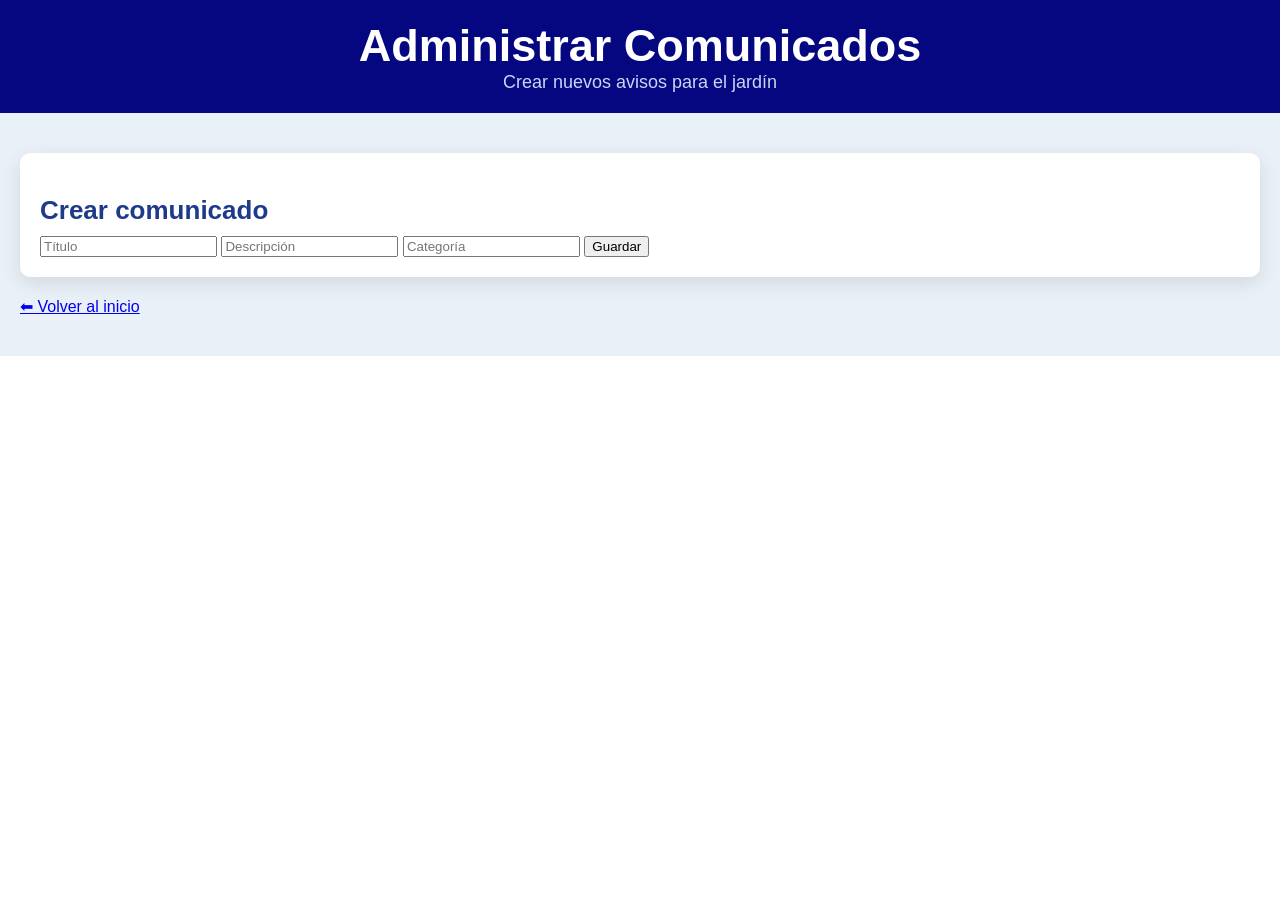
<file: jardin2.0-main/jardin/comunicados.html>
<!DOCTYPE html>
<html lang="es">
<head>
    <meta charset="UTF-8">
    <title>Administrar comunicados</title>
    <link rel="stylesheet" href="assets/css/iglesia.css">
</head>

<body class="pagina-comunicados">
<header class="encabezado">
    <div class="contenedor-logo">
        <div class="texto-header">
            <h1 class="logo">Administrar Comunicados</h1>
            <p class="subtitulo">Crear nuevos avisos para el jardín</p>
        </div>
    </div>
</header>

<section class="seccion-info">
    <div class="container">

        <div class="bloque">
            <h2>Crear comunicado</h2>

            <form id="form-comunicado">

                <input type="text" id="titulo" placeholder="Título">
                <small id="error-titulo" class="error"></small>

                <input type="text" id="descripcion" placeholder="Descripción">
                <small id="error-descripcion" class="error"></small>

                <input type="text" id="categoria" placeholder="Categoría">
                <small id="error-categoria" class="error"></small>

                <button type="submit" class="btn" id="btn-enviar">Guardar</button>

            </form>
        </div>

        <div style="margin-top: 20px;">
            <a href="jardin.html" class="btn">⬅ Volver al inicio</a>
        </div>

    </div>
</section>

<script src="assets/js/comunicados-admin.js"></script>

</body>
</html>
</file>
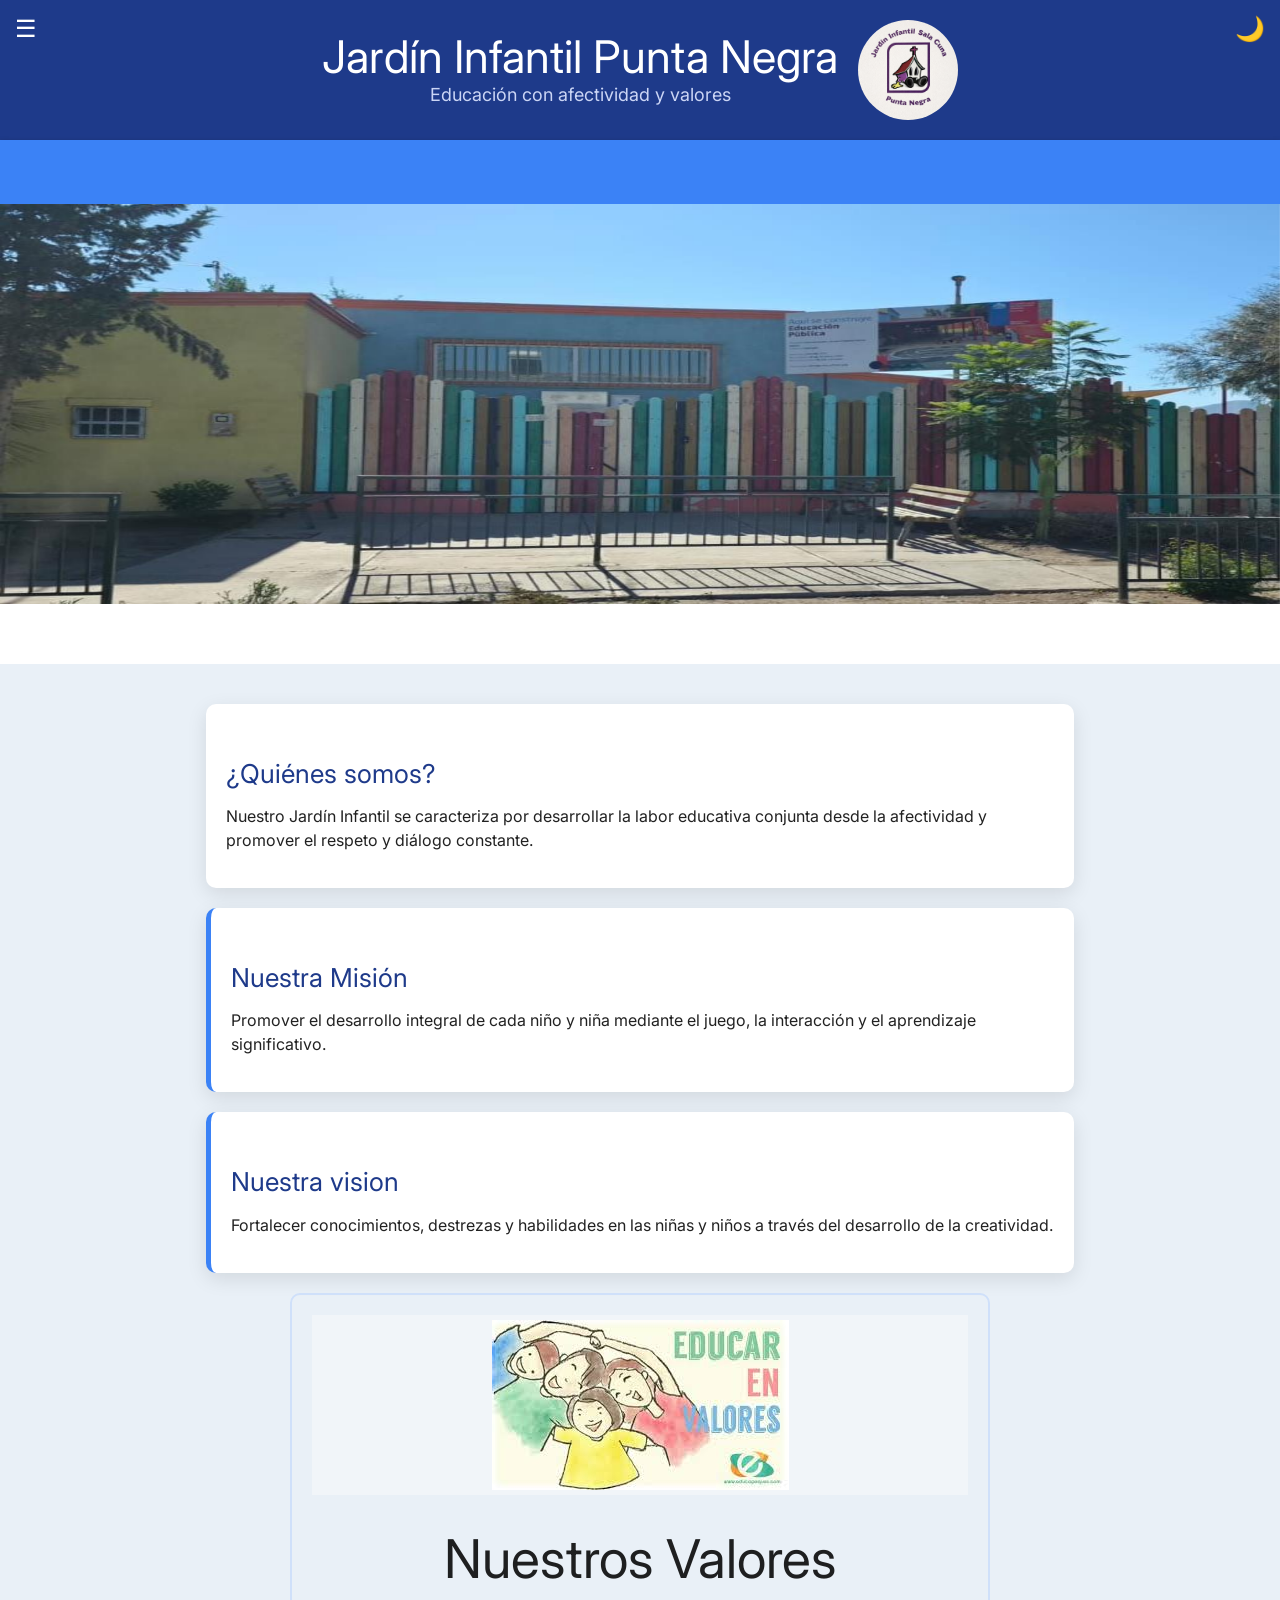
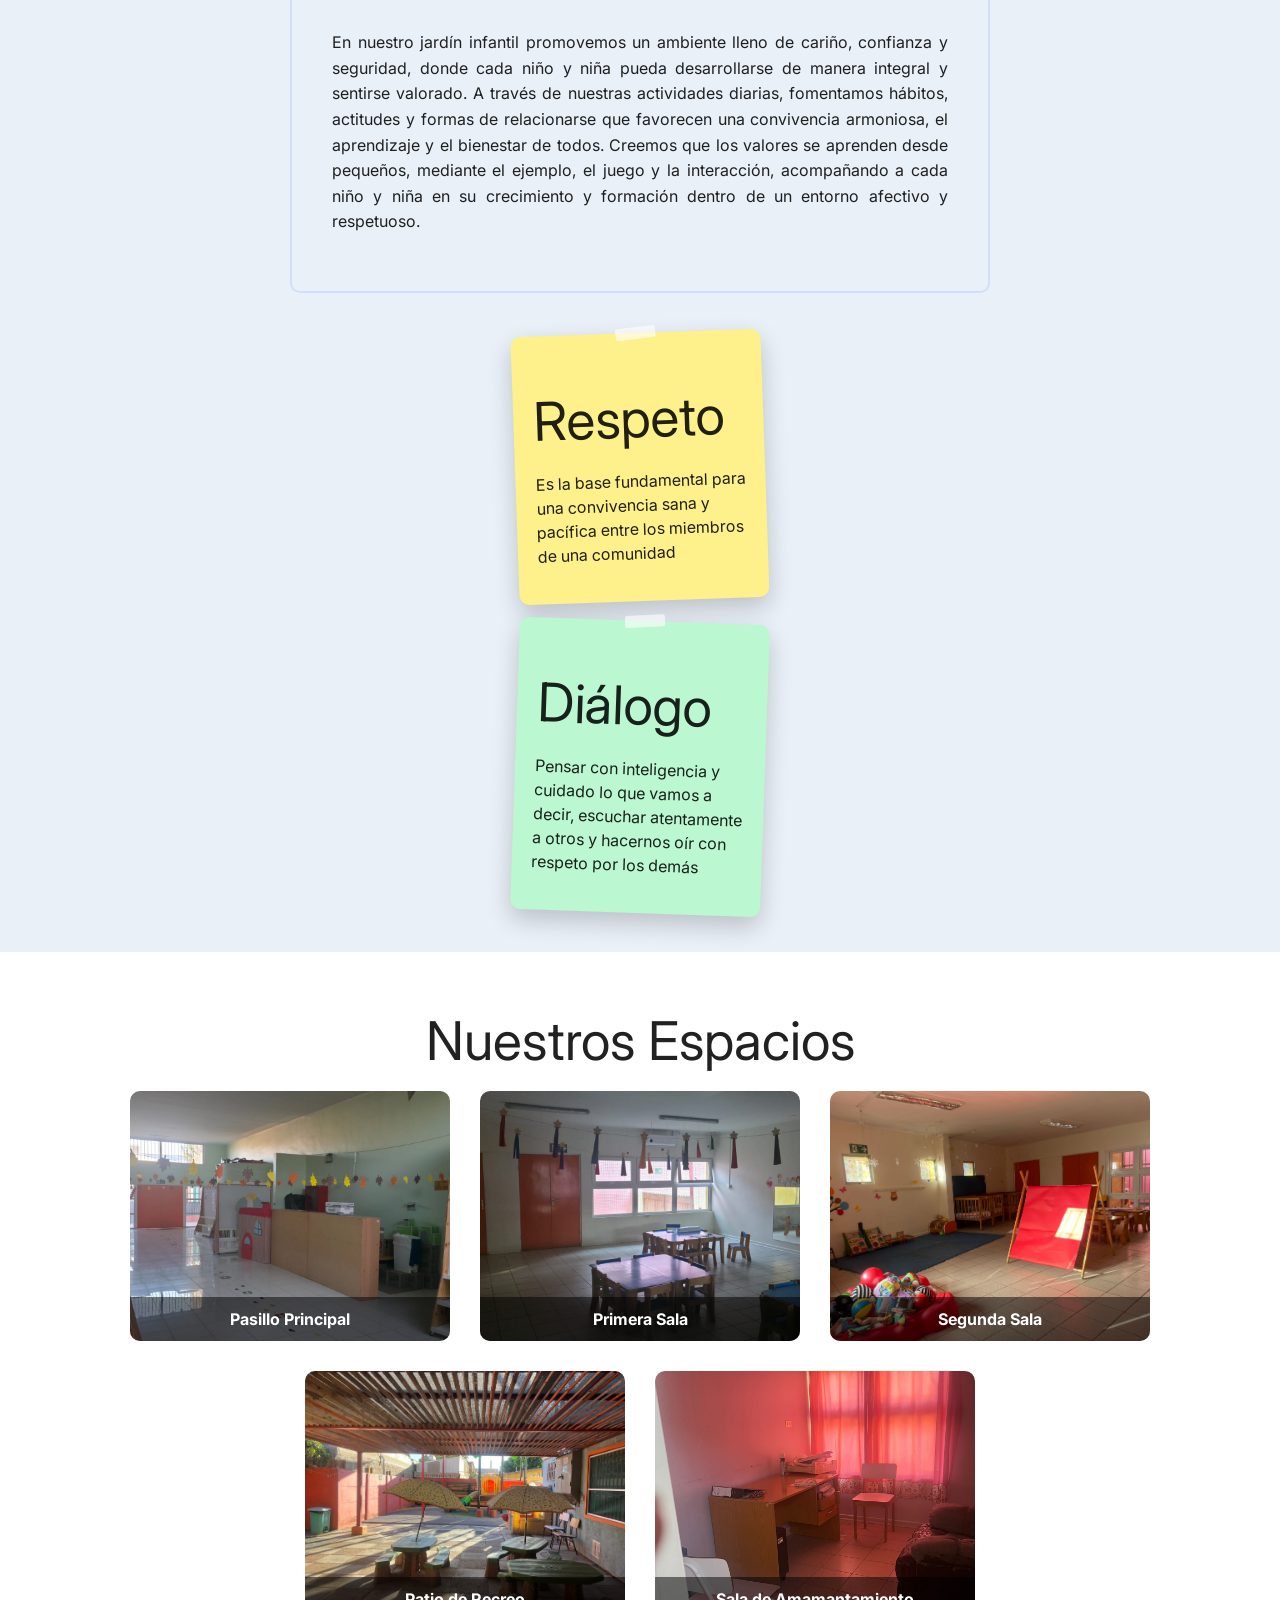
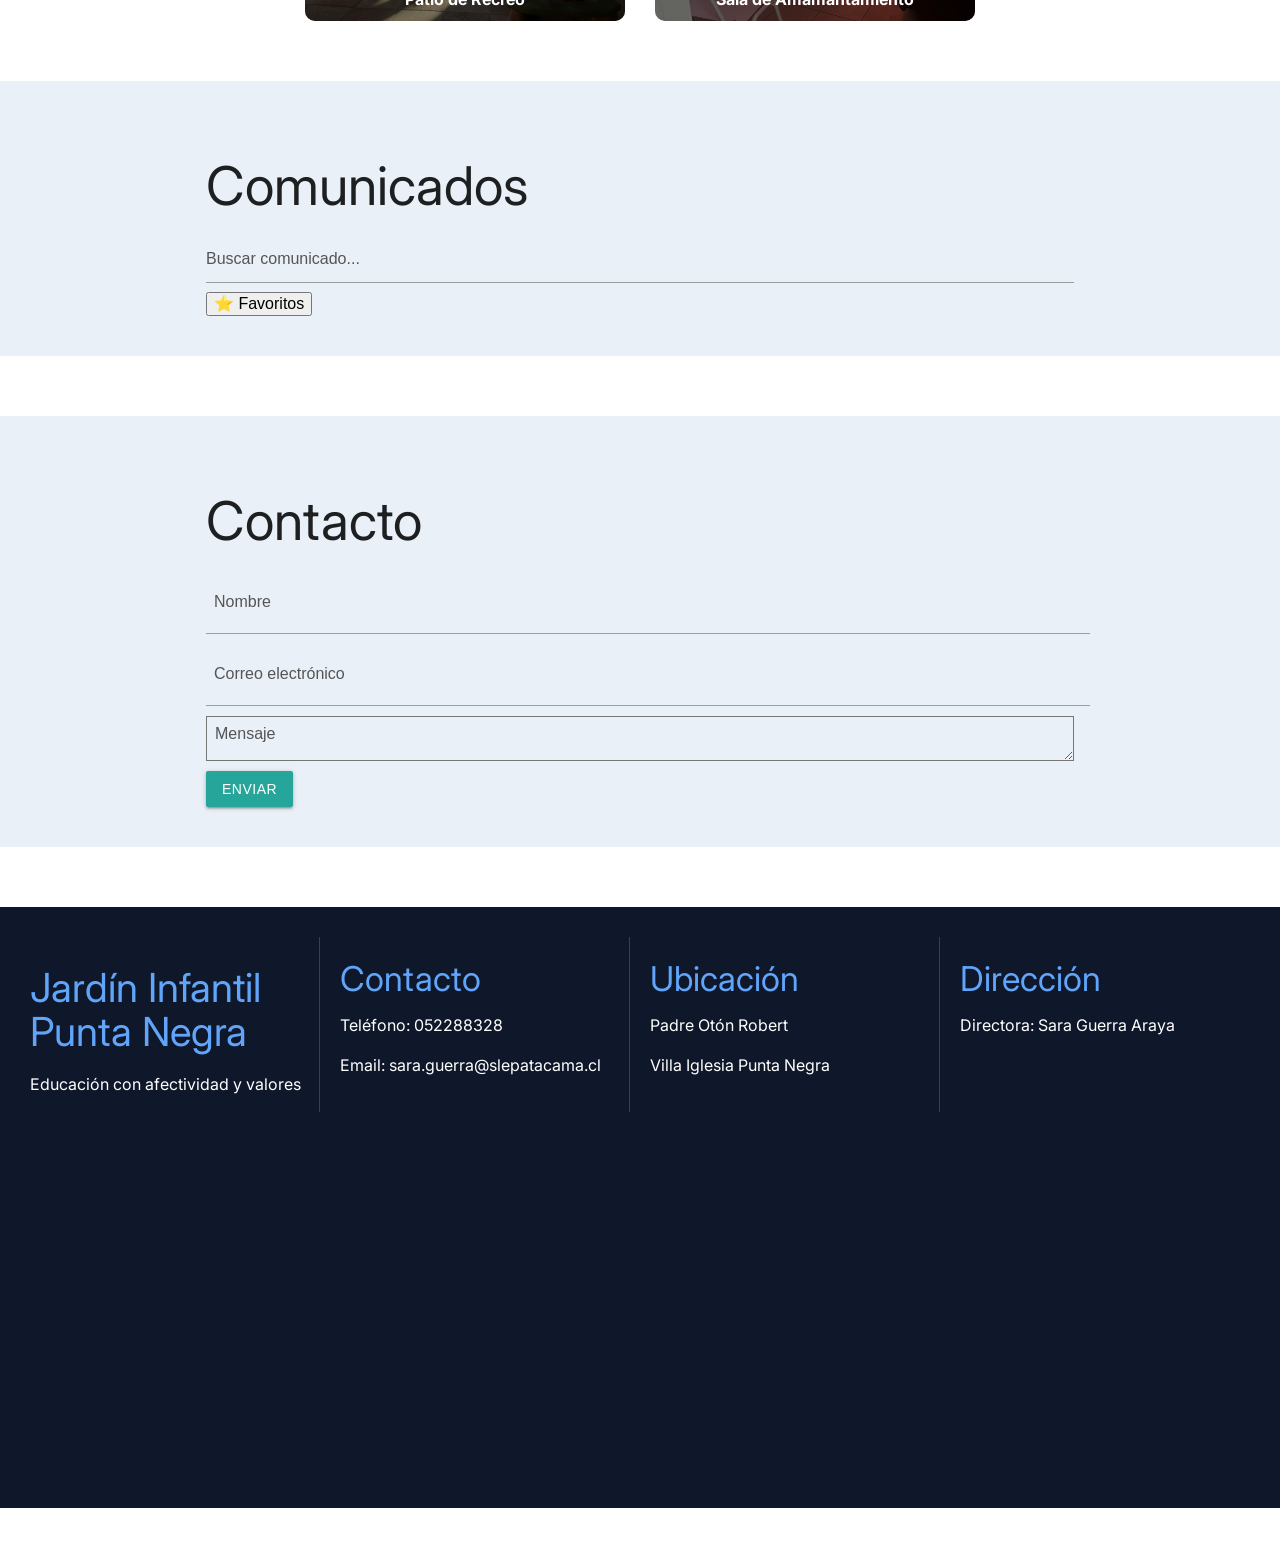
<file: jardin2.0-main/jardin/jardin.html>
<!DOCTYPE html>
<html lang="es">
<head>
    <meta charset="UTF-8">
    <meta name="viewport" content="width=device-width, initial-scale=1.0">
    <title>Jardín Infantil Punta Negra</title>

    <link rel="stylesheet" href="https://cdnjs.cloudflare.com/ajax/libs/materialize/1.0.0/css/materialize.min.css">
    <link href="https://fonts.googleapis.com/css2?family=Inter&display=swap" rel="stylesheet">
    <link rel="stylesheet" href="assets/css/iglesia.css">
    
</head>
<script src="https://cdnjs.cloudflare.com/ajax/libs/materialize/1.0.0/js/materialize.min.js"></script>

<body>

    <header class="encabezado">
        <div class="contenedor-logo">
            <div class="texto-header">
                <h1 class="logo">Jardín Infantil Punta Negra</h1>
                <p class="subtitulo">Educación con afectividad y valores</p>
            </div>
            <img src="assets/img/InsigniaJardin.png" 
            alt="Logo Jardín" 
            class="logo-img">
        </div>
    </header>

    <nav class="menu">
        <div class="nav-bar">
            <button id="btn-menu" aria-expanded="false">☰</button>
            <button id="btn-dark">🌙</button>
        </div>

        <div class="contenedor" id="menu-links">
            <a href="#">Inicio</a>
            <a href="#mision">Misión</a>
            <a href="#vision">Vision</a>
            <a href="#valores">Valores</a>
            <a href="#espacios">Espacios</a>
            <a href="#contacto">Contacto</a>
            <a href="comunicados.html">Administrar comunicados</a>
        </div>
    </nav>

    <section class="imagen-principal">
        <img 
            class="materialboxed imagen-banner"
            src="assets/img/ImagenJardin.jpeg" 
            alt="Jardín Infantil Punta Negra" 
            data-caption="Jardín Infantil Punta Negra - Establecimiento Educacional">
    </section>

    <main>

        <section class="seccion-info">
            <div class="container">

                <article class="bloque">
                    <h2>¿Quiénes somos?</h2>
                    <p>
                        Nuestro Jardín Infantil se caracteriza por desarrollar la labor educativa conjunta desde la afectividad y promover el respeto y diálogo constante.
                    </p>
                </article>

                <article class="bloque destacado" id="mision">
                    <h2>Nuestra Misión</h2>
                    <p>
                        Promover el desarrollo integral de cada niño y niña mediante el juego, la interacción y el aprendizaje significativo.
                    </p>
                </article>

                <article class="bloque destacado" id="vision">
                    <h2>Nuestra vision</h2>
                    <p>
                        Fortalecer conocimientos, destrezas y habilidades en las niñas y niños a través del desarrollo de la creatividad.
                    </p>
                </article>

                <div class="seccion-valores">

                    <article class="valores-principal" id="valores">
                        <div class="imagen-valores">
                            <img 
                                src="assets/img/valores.jpg" 
                                alt="Niños compartiendo y aprendiendo valores en el jardín infantil">
                        </div>

                        <h2>Nuestros Valores</h2>

                        <p>
                            En nuestro jardín infantil promovemos un ambiente lleno de cariño, confianza y seguridad, donde cada niño y niña pueda desarrollarse de manera integral y sentirse valorado.

                            A través de nuestras actividades diarias, fomentamos hábitos, actitudes y formas de relacionarse que favorecen una convivencia armoniosa, el aprendizaje y el bienestar de todos.

                            Creemos que los valores se aprenden desde pequeños, mediante el ejemplo, el juego y la interacción, acompañando a cada niño y niña en su crecimiento y formación dentro de un entorno afectivo y respetuoso.
                        </p>
                    </article>

                    <div class="notas-valores">

                        <article class="nota nota-amarilla">
                            <h2>Respeto</h2>
                            <p>
                                Es la base fundamental para una convivencia sana y pacífica entre los miembros de una comunidad
                            </p>
                        </article>

                        <article class="nota nota-verde">
                            <h2>Diálogo</h2>
                            <p>
                                Pensar con inteligencia y cuidado lo que vamos a decir, escuchar atentamente a otros y hacernos oír con respeto por los demás
                            </p>
                        </article>

                    </div>

                </div>

            </div>
        </section>

        <section class="seccion-espacios">
            <h2 class="titulo-espacios" id="espacios">
                Nuestros Espacios
            </h2>

            <div class="contenedor-espacios">

                <div class="tarjeta-espacio">
                    <img src="assets/img/PasilloPrincipal.jpg" 
                    alt="Pasillo principal del jardín" 
                    class="materialboxed">
                    <div class="texto-espacio">Pasillo Principal</div>
                </div>

                <div class="tarjeta-espacio">
                    <img src="assets/img/PrimeraSala.jpg" 
                    alt="Primera sala del jardín" 
                    class="materialboxed">
                    <div class="texto-espacio">Primera Sala</div>
                </div>

                <div class="tarjeta-espacio">
                    <img src="assets/img/SegundaSala.jpg" 
                    alt="Segunda sala del jardín" 
                    class="materialboxed">
                    <div class="texto-espacio">Segunda Sala</div>
                </div>

                <div class="tarjeta-espacio">
                    <img src="assets/img/Patio.jpg" 
                    alt="Patio de recreo del jardín" 
                    class="materialboxed">
                    <div class="texto-espacio">Patio de Recreo</div>
                </div>

                <div class="tarjeta-espacio">
                    <img src="assets/img/Amamantamiento.jpg" 
                    alt="Sala de amamantamiento del jardín" 
                    class="materialboxed">
                    <div class="texto-espacio">Sala de Amamantamiento</div>
                </div>

            </div>
        </section>
        <section id="comunicados" class="seccion-info">
            <div class="container">
                <h2>Comunicados</h2>
                <input type="text" id="buscador" placeholder="Buscar comunicado...">
                <button class="sidebar-btn" id="favoritos">
                    <span class="icon">⭐</span> Favoritos
                </button>
                <div id="contenedor-comunicados"></div>
            </div>
        </section>
        <section class="seccion-info">
            <div class="container">
                <h2>Contacto</h2>

                <form id="form-contacto">

                    <input type="text" id="nombre" placeholder="Nombre">
                    <p class="error" id="error-nombre"></p>

                    <input type="email" id="email" placeholder="Correo electrónico">
                    <p class="error" id="error-email"></p>

                    <textarea id="mensaje" placeholder="Mensaje"></textarea>
                    <p class="error" id="error-mensaje"></p>

                    <button type="submit" class="btn">Enviar</button>

                </form>
            </div>
        </section>
    </main>
    
    <footer id="contacto" class="footer">

        <section class="footer-contenido">

            <article class="footer-columna">
                <h3>Jardín Infantil Punta Negra</h3>
                <p>Educación con afectividad y valores</p>
            </article>

            <article class="footer-columna">
                <h4>Contacto</h4>
                <p>Teléfono: 052288328</p>
                <p>Email: sara.guerra@slepatacama.cl</p>
            </article>

            <article class="footer-columna">
                <h4>Ubicación</h4>
                <p>Padre Otón Robert</p>
                <p>Villa Iglesia Punta Negra</p>
            </article>

            <article class="footer-columna">
                <h4>Dirección</h4>
                <p>Directora: Sara Guerra Araya</p>
            </article>

        </section>

        <section class="footer-mapa">
            <iframe 
                src="https://www.google.com/maps/embed?pb=!1m18!1m12!1m3!1d221.37216615487748!2d-70.28955043542148!3d-27.40834396711956!2m3!1f0!2f0!3f0!3m2!1i1024!2i768!4f13.1!3m3!1m2!1s0x969805001733d187%3A0x79c767464d2706c8!2sJard%C3%ADn%20Infantil%20Punta%20Negra!5e0!3m2!1ses-419!2scl!4v1776531966123!5m2!1ses-419!2scl" 
                width="100%" 
                height="300" 
                style="border:0;" 
                allowfullscreen="" 
                loading="lazy" 
                referrerpolicy="no-referrer-when-downgrade">
            </iframe>
        </section>

    </footer>
    <script src="https://cdnjs.cloudflare.com/ajax/libs/materialize/1.0.0/js/materialize.min.js"></script>
    <script src="assets/js/comunicados.js"></script>
</body>
</html>
</file>
<file: jardin2.0-main/jardin/assets/css/iglesia.css>
body {
    font-family: "Inter", sans-serif;
    margin: 0;
    font-size: 16px;
}

.contenedor {
    max-width: 1000px;
    margin: 0 auto;
    padding: 0 20px;
}

.encabezado {
    background-color: #1e3a8a;
    padding: 20px 0;
}

.contenedor-logo {
    display: flex;
    align-items: center;
    justify-content: center;
    gap: 20px;
}

.texto-header {
    color: white;
}

.logo {
    margin: 0;
    font-size: 45px;
}

.subtitulo {
    color: #cbd5f5;
    font-size: 18px;
    margin: 0;
    text-align: center;
}

.logo-img {
    width: 100px;
    height: 100px;
    border-radius: 50%;
    object-fit: cover;
}

.menu {
    background-color: #3b82f6;
}

.menu .contenedor {
    justify-content: center;
    gap: 20px;
    padding: 10px 0;
}

.menu a {
    color: black;
    text-decoration: none;
}

.menu a:hover {
    text-decoration: underline;
}

.seccion-info {
    padding: 40px 20px;
    background: #e9f0f7;
}

.bloque {
    background: rgb(255, 255, 255);
    padding: 20px;
    border-radius: 10px;
    margin-bottom: 20px;
    box-shadow: 0 6px 20px rgba(0,0,0,0.1);
    transition: 0.3s;
}

.bloque:hover {
    transform: translateY(-3px);
    box-shadow: 0 10px 30px rgba(0,0,0,0.15);
}

.bloque h2 {
    font-size: 26px;
    margin-bottom: 10px;
    color: #1e3a8a;
}

.destacado {
    border-left: 5px solid #3b82f6;
}

.imagen-banner {
    width: 100%;
    height: auto;
    max-height: 400px;
}

.materialbox-caption {
    font-size: 30px;
    color: white;
    text-align: center;
}

.seccion-valores {
    display: flex;
    justify-content: center;
    align-items: flex-start;
    gap: 40px;
    flex-wrap: wrap;
}

.valores-principal {
    max-width: 700px;
    border: 2px solid #cfe0fa;
    border-radius: 10px;
    padding: 20px;
}

.valores-principal h2 {
    text-align: center;
}

.valores-principal p {
    text-align: justify;
    line-height: 1.6;
    padding: 20px;
}

.imagen-valores {
    height: 180px;
    display: flex;
    justify-content: center;
    align-items: center;
    overflow: hidden;
    background: #f1f5f9;
}

.imagen-valores img {
    max-width: 100%;
    max-height: 100%;
    object-fit: contain;
    transition: 0.4s;
}

.valores-principal:hover img {
    transform: scale(1.1);
}

.notas-valores {
    display: flex;
    flex-direction: column;
    gap: 20px;
}

.nota {
    width: 250px;
    padding: 20px;
    border-radius: 10px;
    position: relative;
    box-shadow: 0 10px 25px rgba(0,0,0,0.2);
    transform: rotate(-2deg);
    transition: 0.3s;
}

.nota:hover {
    transform: rotate(0deg) scale(1.08);
}

.nota-amarilla {
    background: #fef08a;
}

.nota-verde {
    background: #bbf7d0;
    transform: rotate(2deg);
}

.nota::before {
    content: "";
    width: 40px;
    height: 12px;
    background: rgba(255,255,255,0.6);
    position: absolute;
    top: -6px;
    left: 50%;
    transform: translateX(-50%) rotate(-5deg);
    border-radius: 2px;
}

.contenedor-espacios {
    display: flex;
    justify-content: center;
    gap: 30px;
    flex-wrap: wrap;
}

.tarjeta-espacio {
    position: relative;
    width: 320px;
    border-radius: 10px;
    overflow: hidden;
    cursor: pointer;
}

.tarjeta-espacio img {
    width: 100%;
    height: 250px;
    object-fit: cover;
    transition: 0.3s;
}

.tarjeta-espacio:hover img {
    transform: scale(1.1);
}

.texto-espacio {
    position: absolute;
    bottom: 0;
    width: 100%;
    background: rgba(0,0,0,0.5);
    color: white;
    text-align: center;
    padding: 10px;
    font-weight: bold;
}

.titulo-espacios {
    text-align: center;
    margin: 40px 0 20px;
}

.footer {
    background-color: #0f172a;
    color: white;
}

.footer-contenido {
    display: grid;
    grid-template-columns: repeat(auto-fit, minmax(200px, 1fr));
    gap: 20px;
    padding: 30px;
}

.footer-columna {
    border-right: 1px solid #334155;
    padding-right: 15px;
}

.footer-columna:last-child {
    border-right: none;
}

.footer-columna h3,
.footer-columna h4 {
    color: #60a5fa;
}

.footer-columna h3 {
    font-size: 40px;
}

.footer-mapa {
    margin-top: 10px;
}

section {
    margin-bottom: 60px;
}

@media (max-width: 600px) {
    .contenedor-logo {
        flex-direction: column;
        gap: 10px;
        text-align: center;
    }

    .menu .contenedor {
        flex-direction: column;
        align-items: center;
    }

    .logo-img {
        width: 80px;
        height: 80px;
    }
}

#btn-menu {
    display: block;
    background: none;
    border: none;
    font-size: 40px;
    color: white;
    cursor: pointer;
}


#menu-links.activo {
    display: flex;
    flex-direction: column;
    align-items: flex-start;
    opacity: 1;
    transform: translateY(0);
    pointer-events: auto;
}

.menu {
    position: relative;
}

#menu-links {
    width: fit-content;
    height: fit-content;
    display: none;
    flex-direction: column;
    align-items: flex-start;
    position: fixed;
    background-color: rgba(109, 157, 240, 0.9);
    top: 60px;
    left: 0;
    z-index: 5;
    padding: 2px 6px;
    opacity: 0;
    transform: translateY(-10px);
    transition: 0.2s ease;
    pointer-events: none;
}

#btn-menu {
    position: fixed;
    z-index: 10;
    top: 10px;
    left: 10px;
}

#menu-links a {
    font-size: 16px;
    padding: 2px 6px;
    margin: 0;
}

@media (max-width: 600px) {

    #btn-menu {
        display: block;
        text-align: center;
        margin: 10px auto;
    }

    #menu-links {
        display: flex;
        flex-direction: column;
        align-items: flex-start;
    }

    #menu-links.activo {
        display: flex;
    }
}

.error {
    color: red;
    font-size: 12px;
    margin: 2px 0 10px 0;
}

#form-contacto input,
#form-contacto textarea {
    display: block;
    width: 100%;
    margin-bottom: 5px;
    padding: 8px;
}

body.dark {
    background: #0f172a;
    color: white;
}

body.dark .bloque {
    background: #1e293b;
    color: white;
}

body.dark .menu {
    background-color: #111827;
}

body.dark #menu-links a {
    color: white;
}

.nav-bar {
    display: flex;
    justify-content: space-between; 
    align-items: center;
    padding: 10px 15px;
}

#btn-menu,
#btn-dark {
    background: none;
    border: none;
    font-size: 24px;
    color: white;
    cursor: pointer;
    padding: 5px;
}

body.dark .seccion-info {
    background: #0b1220;
}

body.dark input,
body.dark textarea {
    background: #0b1220;
    color: white;
    border: 1px solid #0b4faf;
}

body.dark section {
    background: transparent !important;
}

body.dark {
    background: #0f172a;
    color: white;
}

body.dark .bloque,
body.dark .valores-principal,
body.dark .nota,
body.dark .tarjeta-espacio,
body.dark .card-panel {
    background: #1e293b;
    color: white;
}

body.dark .menu,
body.dark .encabezado,
body.dark .footer {
    background: #111827;
}


#form-contacto input::placeholder,
#form-contacto textarea::placeholder,
#buscador::placeholder {
    color: #555 !important;
}

#btn-dark {
    position: fixed;
    top: 10px;
    right: 10px;
    z-index: 10;
}

.pagina-comunicados .encabezado {
    background-color: #050780; 
}
</file>
